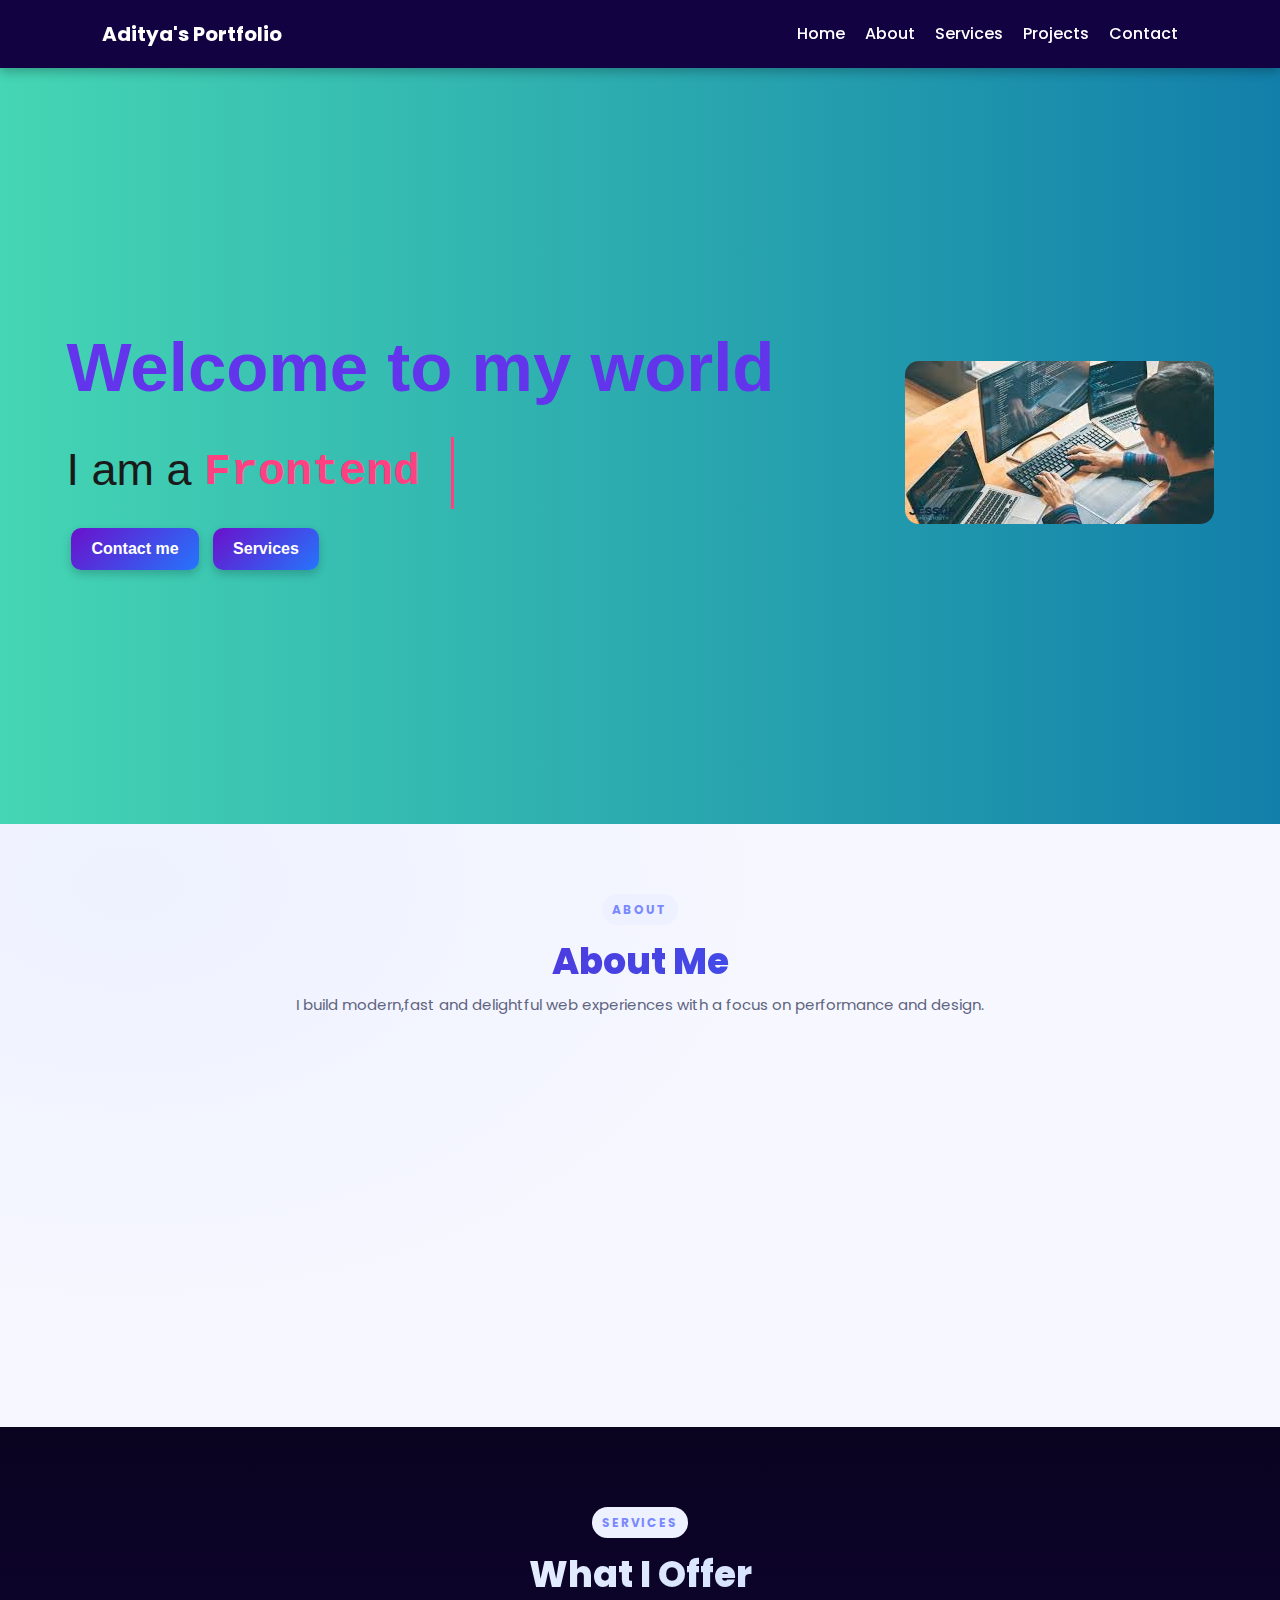
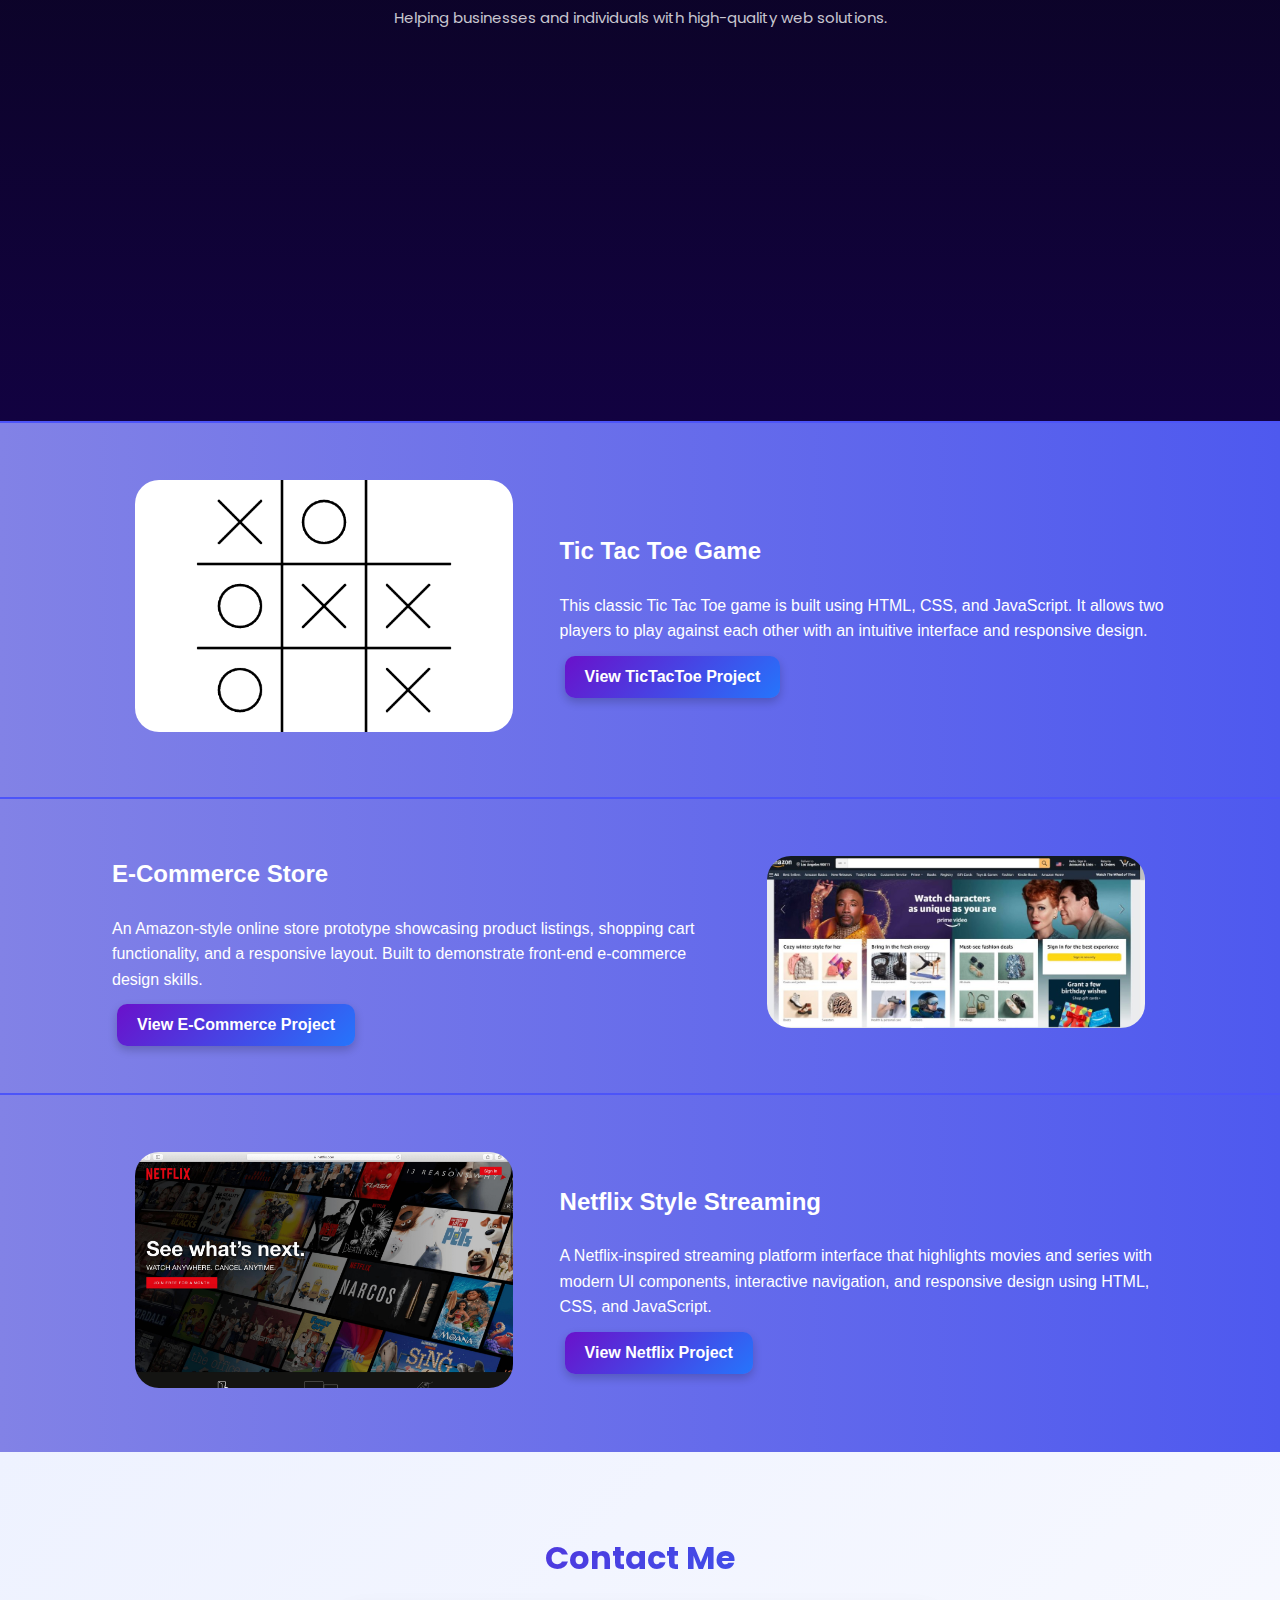
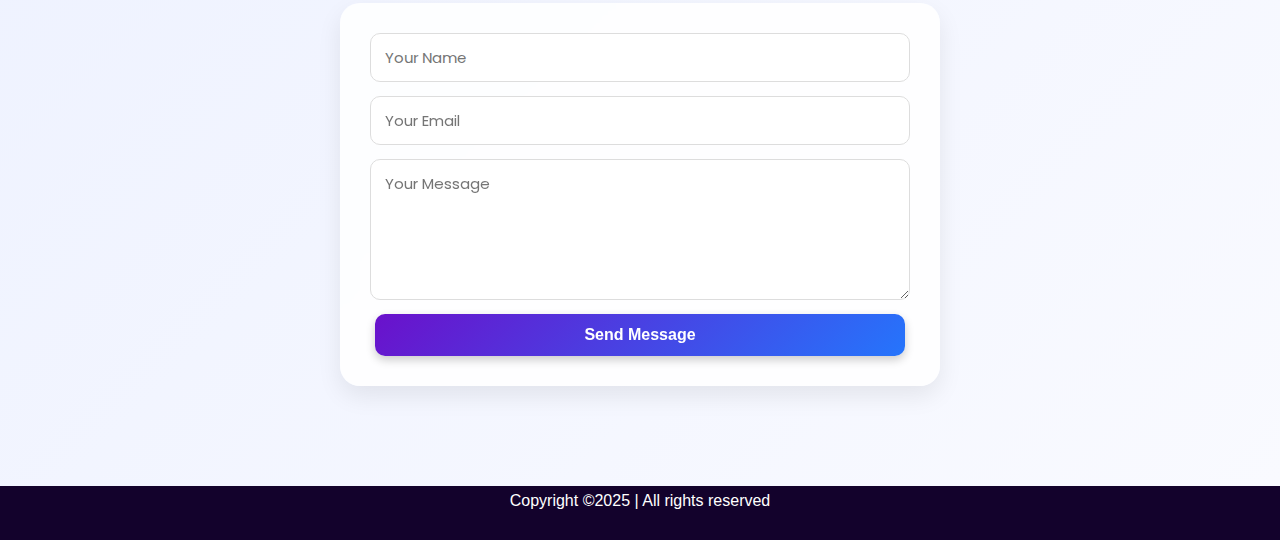
<file: index.html>
<!DOCTYPE html>
<html lang="en">

<head>
    <meta charset="UTF-8">
    <meta name="viewport" content="width=device-width, initial-scale=1.0">
    <title>Aditya's Portfolio Website</title>
    <link rel="stylesheet" href="style.css">
    <link rel="preconnect" href="https://fonts.googleapis.com">
    <link rel="preconnect" href="https://fonts.gstatic.com" crossorigin>
    <link
        href="https://fonts.googleapis.com/css2?family=Outfit:wght@400;600;700&family=Poppins:wght@300;400;600;700&display=swap"
        rel="stylesheet">
</head>

<body>
    <nav>
        <div class="logo">Aditya's Portfolio </div>
        <ul>
            <li><a href="#home">Home</a></li>
            <li><a href="#about">About</a></li>
            <li><a href="#services">Services</a></li>
            <li><a href="#projects">Projects</a></li>
            <li><a href="#contact">Contact</a></li>

        </ul>
    </nav>
    <main>
        <section id="home" class="hero">
            <div class="hero-left">
                <div class="one">Welcome to my world</div>
                <div class="two">I am a <span class="typing"></span></div>
                <div class="button-container">
                    <a href="#contact"><button class="btn">Contact me</button></a>
                    <a href="#services"><button class="btn">Services</button></a>

                </div>
            </div>
            <div class="hero-right">
                <img src="dev.jpeg">
            </div>
        </section>
        <section id="about" class="about">
            <div class="section-head">
                <span class="section-eyebrow">About</span>
                <h2 class="section-title">About Me</h2>
                <p class="section-desc">I build modern,fast and delightful web experiences with a focus on performance
                    and
                    design.
                </p>
            </div>
            <div class="section about-grid">
                <div class="portrait reveal">
                    <img src="dev.jpeg" alt="Aditya portrait">
                </div>

                <div class="about-content reveal">
                    <h3 class="about-heading">Crafting products people love</h3>
                    <p class="about-text">
                        I'm Aditya - a front-end focused developer who loves gradients,micro-interactions and clean,
                        scalable code.
                        I care about pixels <b>and</b> performance.
                    </p>

                    <div class="skill-badges">
                        <span class="badge">HTML</span>
                        <span class="badge">CSS</span>
                        <span class="badge">JavaScript</span>
                        <span class="badge">React</span>
                    </div>
                    <div class="about-stats">
                        <div class="stat">

                            <div class="label1">Fresher</div>
                        </div>
                        <div class="stat">
                            <div class="value">6</div>
                            <div class="label">Projects</div>
                        </div>
                    </div>
                </div>
            </div>
        </section>
        <section id="services" class="services">
            <div class="section-head">
                <span class="section-eyebrow">Services</span>
                <h2 class="section-title section-title-on-dark">What I Offer</h2>
                <p class="section-desc section-desc-on-dark">Helping businesses and individuals with high-quality web
                    solutions.
                </p>
            </div>

            <div class="section service-grid">
                <div class="service-card reveal">
                    <div class="icon"><span>💻</span></div>
                    <h3>Web Development</h3>
                    <p>Clean, modern websites built with the latest web technologies.</p>
                    <div class="tags">
                        <span class="tag">HTML</span>
                        <span class="tag">CSS</span>
                        <span class="tag">JavaScript</span>
                    </div>
                    <a href="#" class="cta">Learn More →</a>
                </div>
                <div class="service-card reveal">
                    <div class="icon"><span>🎨</span></div>
                    <h3>UI/UX Design</h3>
                    <p>Designing intuitive interfaces that are delightful to use.</p>
                    <div class="tags">
                        <span class="tag">Figma</span>
                        <span class="tag">Prototyping</span>
                    </div>
                    <a href="#" class="cta">Learn More →</a>
                </div>
                <div class="service-card reveal">
                    <div class="icon"><span>⚡</span></div>
                    <h3>Performance</h3>
                    <p>Optimizing sites for blazing speed and smooth experiences.</p>
                    <div class="tags">
                        <span class="tag">SEO</span>
                        <span class="tag">Lighthouse</span>
                    </div>
                    <a href="#" class="cta">Learn More →</a>
                </div>
            </div>
        </section>
        <section id="projects" class="projects">

            <!-- Tic Tac Toe Project -->
            <div class="project">
                <div class="project-image">
                    <img src="tictactoe.png" alt="Tic Tac Toe Game">
                </div>
                <div class="project-info">
                    <div class="text">Tic Tac Toe Game</div>
                    <p>This classic Tic Tac Toe game is built using HTML, CSS, and JavaScript. It allows two players to
                        play against each other with an intuitive interface and responsive design.</p>
                    <div class="buttons">
                        <button class="btn"
                            onclick="window.open('https://raisteranmol.github.io/tictactoe.github.io/', '_blank')">
                            View TicTacToe Project
                        </button>
                    </div>
                </div>
            </div>

            <!-- E-Commerce Store Project -->
            <div class="project row-reverse">
                <div class="project-image">
                    <img src="amazon-clone.jpeg" alt="E-Commerce Store">
                </div>
                <div class="project-info">
                    <div class="text">E-Commerce Store</div>
                    <p>An Amazon-style online store prototype showcasing product listings, shopping cart functionality,
                        and a responsive layout. Built to demonstrate front-end e-commerce design skills.</p>
                    <div class="buttons">
                        <button class="btn" onclick="window.open('https://raisteranmol.github.io/e-comm/', '_blank')">
                            View E-Commerce Project
                        </button>
                    </div>
                </div>
            </div>

            <!-- Netflix Style Streaming Project -->
            <div class="project">
                <div class="project-image">
                    <img src="netflix-clone.jpg" alt="Netflix Style Streaming">
                </div>
                <div class="project-info">
                    <div class="text">Netflix Style Streaming</div>
                    <p>A Netflix-inspired streaming platform interface that highlights movies and series with modern UI
                        components, interactive navigation, and responsive design using HTML, CSS, and JavaScript.</p>
                    <div class="buttons">
                        <button class="btn"
                            onclick="window.open('https://raisteranmol.github.io/netflix-clone/', '_blank')">
                            View Netflix Project
                        </button>
                    </div>
                </div>
            </div>

        </section>
        <section id="contact" class="contact">
            <h2>Contact Me</h2>
            <form id="contactForm" action="contact.php" method="POST" aria-label="Contact form">
                <input type="text" name="name" placeholder="Your Name" required aria-label="Your Name">
                <input type="email" name="email" placeholder="Your Email" required aria-label="Your Email">
                <textarea name="message" rows="5" placeholder="Your Message" aria-label="Your Message"
                    required></textarea>
                <button type="submit" class="btn">Send Message</button>
            </form>
            <div id="form-message"></div>
        </section>

    </main>
    <footer>
        <div class="copyright">Copyright &copy;2025 | All rights reserved</div>
    </footer>
    <script src="script.js"></script>
</body>

</html>
</file>
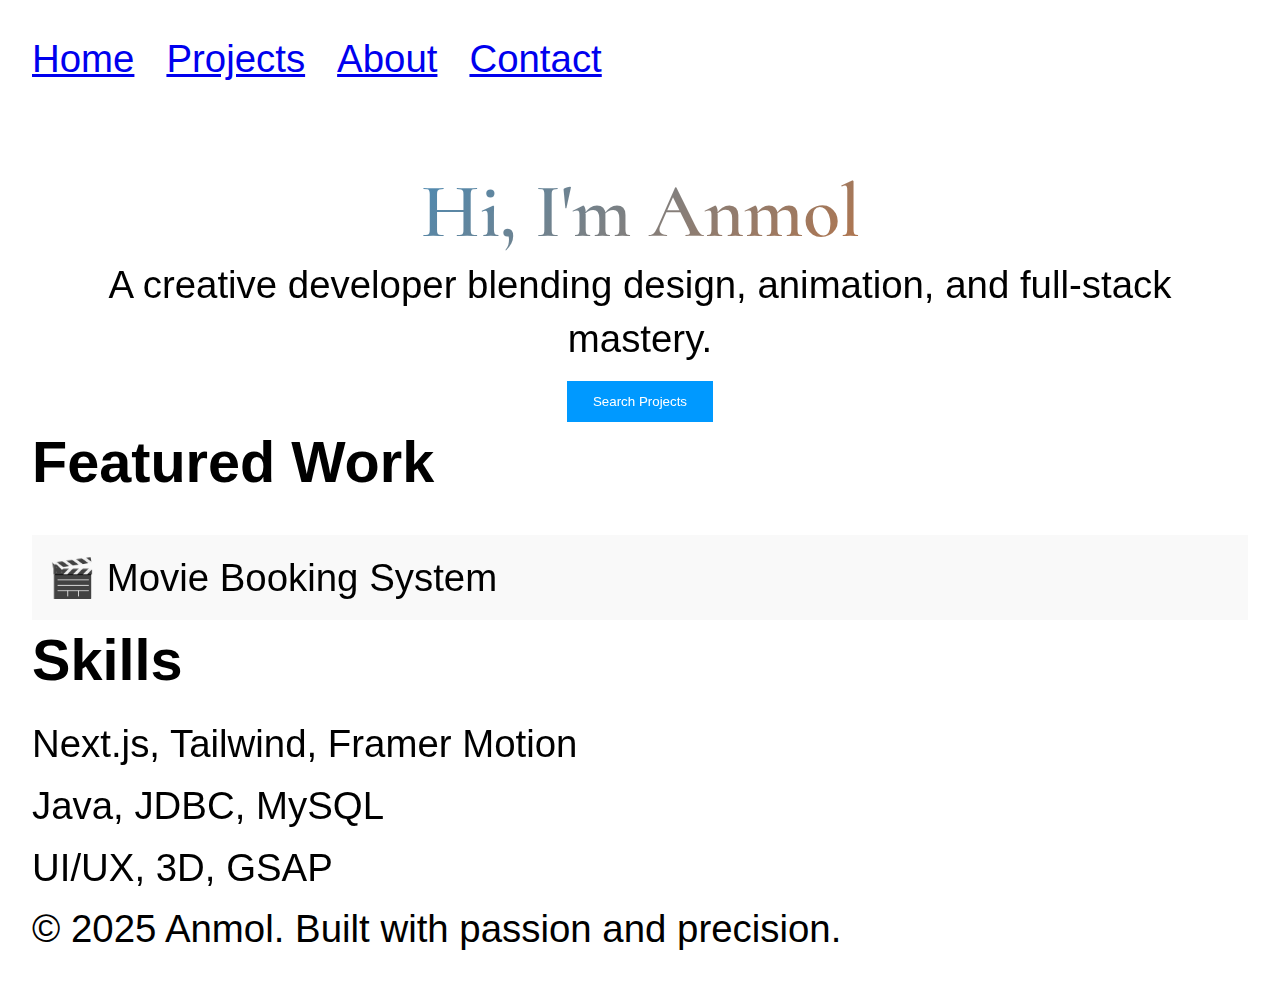
<file: copilot/co.html>
<!DOCTYPE html>
<html lang="en">
<head>
  <meta charset="UTF-8" />
  <meta name="viewport" content="width=device-width, initial-scale=1.0" />
  <title>Anmol – Creative Developer</title>
  <link rel="stylesheet" href="styles.css" />
  <link rel="stylesheet" href="https://unpkg.com/aos@2.3.1/dist/aos.css" />
</head>
<body>
  <header>
    <nav class="inner_menu">
      <ul>
        <li><a href="index.html">Home</a></li>
        <li><a href="projects.html">Projects</a></li>
        <li><a href="about.html">About</a></li>
        <li><a href="contact.html">Contact</a></li>
      </ul>
    </nav>
  </header>

  <main>
    <section class="hero" data-aos="fade-up">
      <h1>Hi, I'm Anmol</h1>
      <p>A creative developer blending design, animation, and full-stack mastery.</p>
      <button class="global_search">Search Projects</button>
      <form id="globalsearch" action="/search" method="GET" style="display:none;">
        <input type="text" name="q" placeholder="Search..." />
      </form>
    </section>

    <section class="projects" data-aos="fade-right">
      <h2>Featured Work</h2>
      <div class="project-card" data-level-id="#project1">🎬 Movie Booking System</div>
      <div id="project1" class="info-box">
        <p>Built with Java Servlets, JSP, JDBC, and MySQL. Full-stack, real-world deployment ready.</p>
      </div>
    </section>

    <section class="skills" data-aos="fade-left">
      <h2>Skills</h2>
      <ul>
        <li>Next.js, Tailwind, Framer Motion</li>
        <li>Java, JDBC, MySQL</li>
        <li>UI/UX, 3D, GSAP</li>
      </ul>
    </section>
  </main>

  <footer>
    <p>&copy; 2025 Anmol. Built with passion and precision.</p>
  </footer>

  <div class="npf_chatbots" data-w="70996896db7946d9812cd61c2869b00a" style="display:none;"></div>

  <script src="https://code.jquery.com/jquery-3.6.0.min.js"></script>
  <script src="https://unpkg.com/aos@2.3.1/dist/aos.js"></script>
  <script src="scripts.js"></script>
</body>
</html>
</file>
<file: style.css>
* {
    margin: 0;
    padding: 0;
    box-sizing: border-box;
}

body {
    font-family: "Poppins", sans-serif;
    background: #fdfdfd;
    color: #1a1a1a;
    line-height: 1.6;
}

html {
    scroll-behavior: smooth;
}

a {
    text-decoration: none;
}

nav {
    position: sticky;
    top: 0;
    z-index: 999;
    display: flex;
    justify-content: space-between;
    align-items: center;
    padding: 18px 8%;
    background: #120241;
    box-shadow: 0 4px 10px rgba(0, 0, 0, .25);
}

.logo {
    font-size: 20px;
    font-weight: 700;
    color: #fff;
}

nav ul {
    display: flex;
    gap: 20px;
}

nav ul li {
    list-style: none;
}

nav ul li a {
    color: #fff;
    font-size: 16px;
    font-weight: 500;
    transition: color .3s;
}

nav ul li a:hover,
nav ul li a.active {
    color: #ffcc00;
}

.hero {
    background-image: linear-gradient(to right, rgb(69, 214, 180), rgb(18, 127, 170));
    height: 84vh;
    display: flex;
    justify-content: center;
    gap: 130px;
    align-items: center;
    font-family: "Roboto", sans-serif;
}

.hero-left {
    display: flex;
    flex-direction: column;
    gap: 10px;
}

.hero-left .one {
    font-size: 69px;
    color: rgb(98, 52, 235);
    font-weight: bolder;
}

.hero-left .two {
    font-size: 45px;
}

.typing {
    display: inline-block;
    min-width: 250px;
    white-space: nowrap;
    overflow: hidden;
    vertical-align: middle;
    font-weight: bold;
    color: #ff4081;
    font-family: monospace;
    border-right: 3px solid #ff4081;
    animation: blink 0.7s step-end infinite;
}

@keyframes blink {
    50% { border-color: transparent; }
}

.bold {
    font-weight: bolder;
    font-size: larger;
}

.hero-right img {
    border-radius: 14px;
}

.button-container {
    padding: 9px 0px;
}

.btn {
    background: linear-gradient(135deg, #6a11cb, #2575fc);
    color: #fff;
    padding: 12px 20px;
    border: none;
    border-radius: 10px;
    cursor: pointer;
    font-size: 16px;
    font-weight: bold;
    margin: 0 5px;
    transition: all 0.3s ease-in-out;
    box-shadow: 0 4px 10px rgba(0,0,0,0.2);
}

.btn:hover {
    background: linear-gradient(135deg, #ff4081, #ffcc00);
    color: #120241;
    transform: scale(1.05);
    box-shadow: 0 6px 16px rgba(0,0,0,0.3);
}

.btn:focus {
    outline: 2px solid #ff4081;
    outline-offset: 3px;
}

.section {
    width: min(1100px, 92%);
    margin-inline: auto;
}

.section-head {
    text-align: center;
    margin-bottom: 28px;
}

.section-eyebrow {
    display: inline-block;
    letter-spacing: .12rem;
    text-transform: uppercase;
    font-weight: 700;
    font-size: 12px;
    color: #7b89ff;
    background: #eef1ff;
    padding: 6px 10px;
    border-radius: 999px;
    margin-bottom: 10px;
}

.section-title {
    font-size: 36px;
    line-height: 1.15;
    margin: 6px 0 10px;
    font-weight: 800;
    background: linear-gradient(135deg, #6a11cb, #2575fc);
    -webkit-background-clip: text;
    background-clip: text;
    color: transparent;
}

.section-title-on-dark {
    background: linear-gradient(135deg, #fff, #bcd1ff);
    -webkit-background-clip: text;
    background-clip: text;
    color: transparent;
}

.section-desc {
    color: #606480;
    max-width: 720px;
    margin: 0 auto;
    font-size: 15px;
}

.section-desc-on-dark {
    color: rgba(255, 255, 255, .78);
}

.about {
    background:
        radial-gradient(1200px 800px at 10% 10%, #eef2ff 0%, transparent 60%),
        #f7f8ff;
    padding: 70px 0;
}

.about-grid {
    display: grid;
    grid-template-columns: 1.1fr 1.4fr;
    gap: 40px;
    align-items: center;
}

.portrait {
    position: relative;
}

.portrait img {
    width: 100%;
    border-radius: 20px;
    box-shadow: 0 16px 50px rgba(60, 70, 140, .25);
}

.portrait::before {
    content: "";
    position: absolute;
    inset: -8px;
    border-radius: 26px;
    padding: 2px;
    background: linear-gradient(135deg, #6a11cb, #2575fc);
    -webkit-mask: linear-gradient(#000 0 0) content-box, linear-gradient(#000 0 0);
    -webkit-mask-composite: xor;
    mask-composite: exclude;
}

.about-heading {
    font-size: 24px;
    font-weight: 700;
    margin-bottom: 8px;
}

.about-text {
    color: #3d4157;
    margin-bottom: 14px;
}

.skill-badges {
    display: flex;
    flex-wrap: wrap;
    gap: 10px;
    margin: 14px 0 18px;
}

.badge {
    padding: 8px 12px;
    border-radius: 999px;
    background: linear-gradient(to right, #ececff, #f6f9ff);
    border: 1px solid #e7e9ff;
    font-weight: 600;
    font-size: 13px;
    color: #3b3f5b;
}

.about-stats {
    display: grid;
    grid-template-columns: repeat(3, 1fr);
    gap: 14px;
    margin-top: 4px;
}

.stat {
    background: #ffffff;
    border-radius: 14px;
    padding: 16px;
    box-shadow: 0 12px 30px rgba(0, 0, 0, .06), 0 2px 10px rgba(50, 60, 120, .06);
    text-align: center;
}

.stat .value {
    font-size: 28px;
    font-weight: 800;
    background: linear-gradient(135deg, #6a11cb, #2575fc);
    -webkit-background-clip: text;
    color: transparent;
}

.stat .label {
    color: #6b6f89;
    font-size: 12px;
    letter-spacing: .02em;
}

.stat .label1 {
    background: linear-gradient(135deg, #6a11cb, #2575fc);
    -webkit-background-clip: text;
    color: transparent;
    font-size: 34px;
    letter-spacing: .02em;
    padding: inherit;
}

.services {
    background: linear-gradient(180deg, #0a0420 0%, #120241 100%);
    color: #fff;
    padding: 80px 0;
}

.service-grid {
    display: grid;
    grid-template-columns: repeat(3, 1fr);
    gap: 22px;
    margin-top: 18px;
}

.service-card {
    position: relative;
    overflow: hidden;
    background: linear-gradient(to bottom right, rgba(255, 255, 255, .08), rgba(255, 255, 255, .04));
    border: 1px solid rgba(255, 255, 255, .15);
    border-radius: 18px;
    padding: 22px;
    backdrop-filter: blur(8px);
    box-shadow: 0 12px 32px rgba(0, 0, 0, .35);
    transition: transform .35s ease, box-shadow .35s ease, border-color .35s ease;
}

.service-card::after {
    content: "";
    position: absolute;
    inset: -1px;
    border-radius: inherit;
    padding: 1px;
    background: linear-gradient(135deg, #6a11cb, #2575fc);
    -webkit-mask: linear-gradient(#000 0 0) content-box, linear-gradient(#000 0 0);
    -webkit-mask-composite: xor;
    mask-composite: exclude;
    opacity: .9;
    pointer-events: none;
}

.service-card:hover {
    transform: translateY(-6px) scale(1.01);
    box-shadow: 0 18px 50px rgba(0, 0, 0, .45);
    border-color: rgba(255, 255, 255, .25);
}

.icon {
    width: 48px;
    height: 48px;
    border-radius: 12px;
    display: grid;
    place-items: center;
    margin-bottom: 14px;
    background: linear-gradient(135deg, #6a11cb, #2575fc);
    box-shadow: inset 0 0 20px rgba(255, 255, 255, .2), 0 10px 18px rgba(0, 0, 0, .25);
}

.icon span {
    font-size: 22px;
}

.service-card h3 {
    font-size: 20px;
    margin-bottom: 8px;
}

.service-card p {
    color: rgba(255, 255, 255, .86);
}

.tags {
    display: flex;
    flex-wrap: wrap;
    gap: 8px;
    margin-top: 12px;
}

.tag {
    font-size: 12px;
    border: 1px solid rgba(255, 255, 255, .25);
    padding: 6px 10px;
    border-radius: 999px;
    color: rgba(255, 255, 255, .92);
}

.cta {
    display: inline-flex;
    align-items: center;
    gap: 8px;
    margin-top: 14px;
    font-weight: 700;
    color: #fff;
}

.cta:hover {
    text-decoration: underline;
}

.project {
    display: flex;
    align-items: center;
    background-image: linear-gradient(to right, rgb(130, 130, 230), rgb(78, 89, 239));
    font-family: sans-serif;
    color: white;
    border-top: 2px solid rgb(76, 84, 249);
    padding: 22px 100px;
}

.project-image img {
    width: 29.5vw;
    border-radius: 24px;
    margin: 35px;
}

.project-info {
    display: flex;
    flex-direction: column;
    padding: 12px;
}

.project-info .text {
    font-size: 24px;
    padding: 10px 0;
    font-weight: bold;
}

.project-info p {
    padding: 12px 0;
}

.row-reverse {
    flex-direction: row-reverse;
}

.contact {
    padding: 80px 8%;
    background: linear-gradient(135deg, #eef2ff, #f9faff);
    text-align: center;
}

.contact h2 {
    font-size: 32px;
    margin-bottom: 20px;
    font-weight: 700;
    background: linear-gradient(135deg, #6a11cb, #2575fc);
    -webkit-background-clip: text;
    background-clip: text;
    color: transparent;
}

.contact form {
    max-width: 600px;
    margin: 0 auto;
    display: flex;
    flex-direction: column;
    gap: 14px;
    background: rgba(255, 255, 255, .85);
    padding: 30px;
    border-radius: 20px;
    box-shadow: 0 10px 25px rgba(0, 0, 0, .08);
    backdrop-filter: blur(8px);
}

.contact input,
.contact textarea {
    padding: 12px 14px;
    border-radius: 10px;
    border: 1px solid #ddd;
    font-family: inherit;
    font-size: 15px;
    outline: none;
    transition: border-color .3s, box-shadow .3s;
}

.contact input:focus,
.contact textarea:focus {
    border-color: #6a11cb;
    box-shadow: 0 0 0 3px rgba(106, 17, 203, 0.2);
}
#form-message {
    margin: 20px auto 0;
    padding: 0;
    max-width: 600px;
    text-align: center;
    font-size: 16px;
    font-weight: 600;
    transition: all 0.3s ease;
}

#form-message p {
    display: inline-block;
    width: 100%;
    padding: 15px 20px;
    border-radius: 10px;
    font-weight: 600;
    font-size: 1rem;
    box-shadow: 0 4px 10px rgba(0, 0, 0, 0.1);
    margin: 0 auto;
    animation: fadeIn 0.5s ease forwards;
    text-align: left;
}

/* Success message style */
#form-message p.success-message {
    background: #d4edda;
    color: #155724;
    border-left: 6px solid #28a745;
}

/* Error message style */
#form-message p.error-message {
    background: #f8d7da;
    color: #721c24;
    border-left: 6px solid #dc3545;
}

/* Optional fade-in animation */
@keyframes fadeIn {
    0% { opacity: 0; transform: translateY(-10px); }
    100% { opacity: 1; transform: translateY(0); }
}

footer {
    background-color: rgb(19, 2, 44);
    color: white;
    padding: 2px;
    font-family: sans-serif;
    height: 6vh;
    margin: auto;
}

.copyright {
    display: flex;
    justify-content: center;
    align-items: center;
    bottom: 0;
}

.reveal {
  opacity: 0;
  transform: translateY(40px);
  transition: all 0.6s ease;
}

.reveal.in {
  opacity: 1;
  transform: translateY(0);
}

/* Form message container */


@keyframes fadeIn {
    0% { opacity: 0; transform: translateY(-10px); }
    100% { opacity: 1; transform: translateY(0); }
}

@media screen and (max-width: 1000px) {
    nav {
        flex-direction: column;
        align-items: center;
        gap: 12px;
    }

    .hero {
        flex-direction: column-reverse;
        gap: 12px;
    }

    .hero-left {
        align-items: center;
    }

    .project {
        padding: 1px;
    }
}

@media screen and (max-width: 650px) {
    .hero-left .one {
        font-size: 50px;
        text-align: center;
    }

    .hero-left .two {
        font-size: 50px;
        text-align: center;
    }

    .project {
        flex-direction: column;
    }

    .project-image img {
        width: 80vw;
        margin: 15px 35px;
    }

    .project-info {
        padding: 0 25px;
    }
    .reveal{
        flex-direction: column;
    }
}
</file>
<file: copilot/styles.css>
@import url('https://fonts.googleapis.com/css2?family=Cormorant:ital,wght@0,300..700;1,300..700&display=swap');

:root {
  --color-prime: linear-gradient(315deg, #FF6600, #0099FF);
  --color-white: #ffffff;
  --color-black: #000000;
  --text-48: 600 4.8rem/1.2 'Cormorant', serif;
  --text-24: 400 2.4rem/1.4 'Optima', sans-serif;
}

* {
  box-sizing: border-box;
  margin: 0;
  padding: 0;
}

body {
  background: var(--color-white);
  font: var(--text-24);
  color: var(--color-black);
  padding: 2rem;
}

header nav ul {
  display: flex;
  gap: 2rem;
  list-style: none;
}

header nav ul li.active a {
  color: #FF6600;
  font-weight: bold;
}

.hero {
  text-align: center;
  margin-top: 5rem;
}

.hero h1 {
  font: var(--text-48);
  background: var(--color-prime);
  -webkit-background-clip: text;
  -webkit-text-fill-color: transparent;
}

button {
  padding: 0.8rem 1.6rem;
  background-color: #0099FF;
  color: white;
  border: none;
  cursor: pointer;
  margin-top: 1rem;
}

.project-card {
  margin-top: 2rem;
  padding: 1rem;
  background-color: #f9f9f9;
  cursor: pointer;
}

.info-box {
  display: none;
  margin-top: 1rem;
  padding: 1rem;
  background-color: #eaeaea;
}

.info-box.active {
  display: block;
}

.skills ul {
  margin-top: 1rem;
  list-style: none;
  padding-left: 0;
}

.skills li {
  margin-bottom: 0.5rem;
}
</file>
